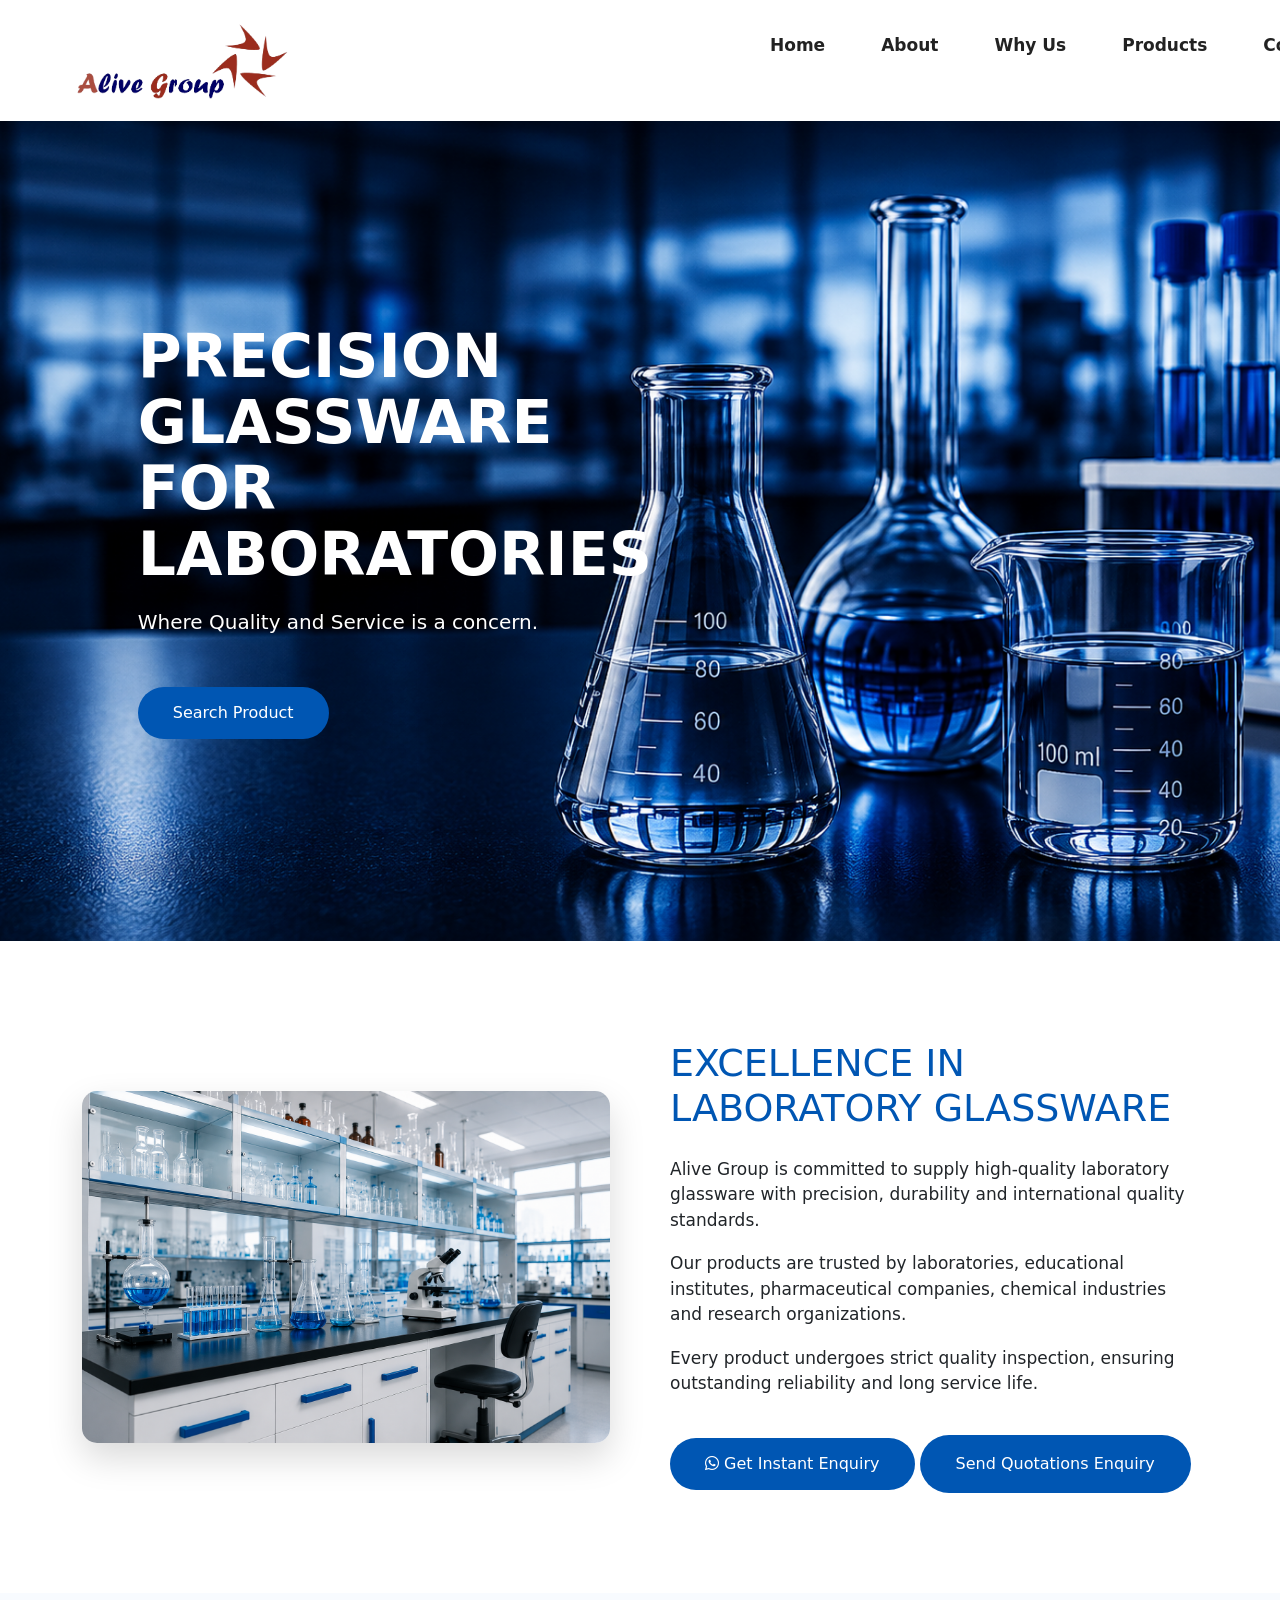
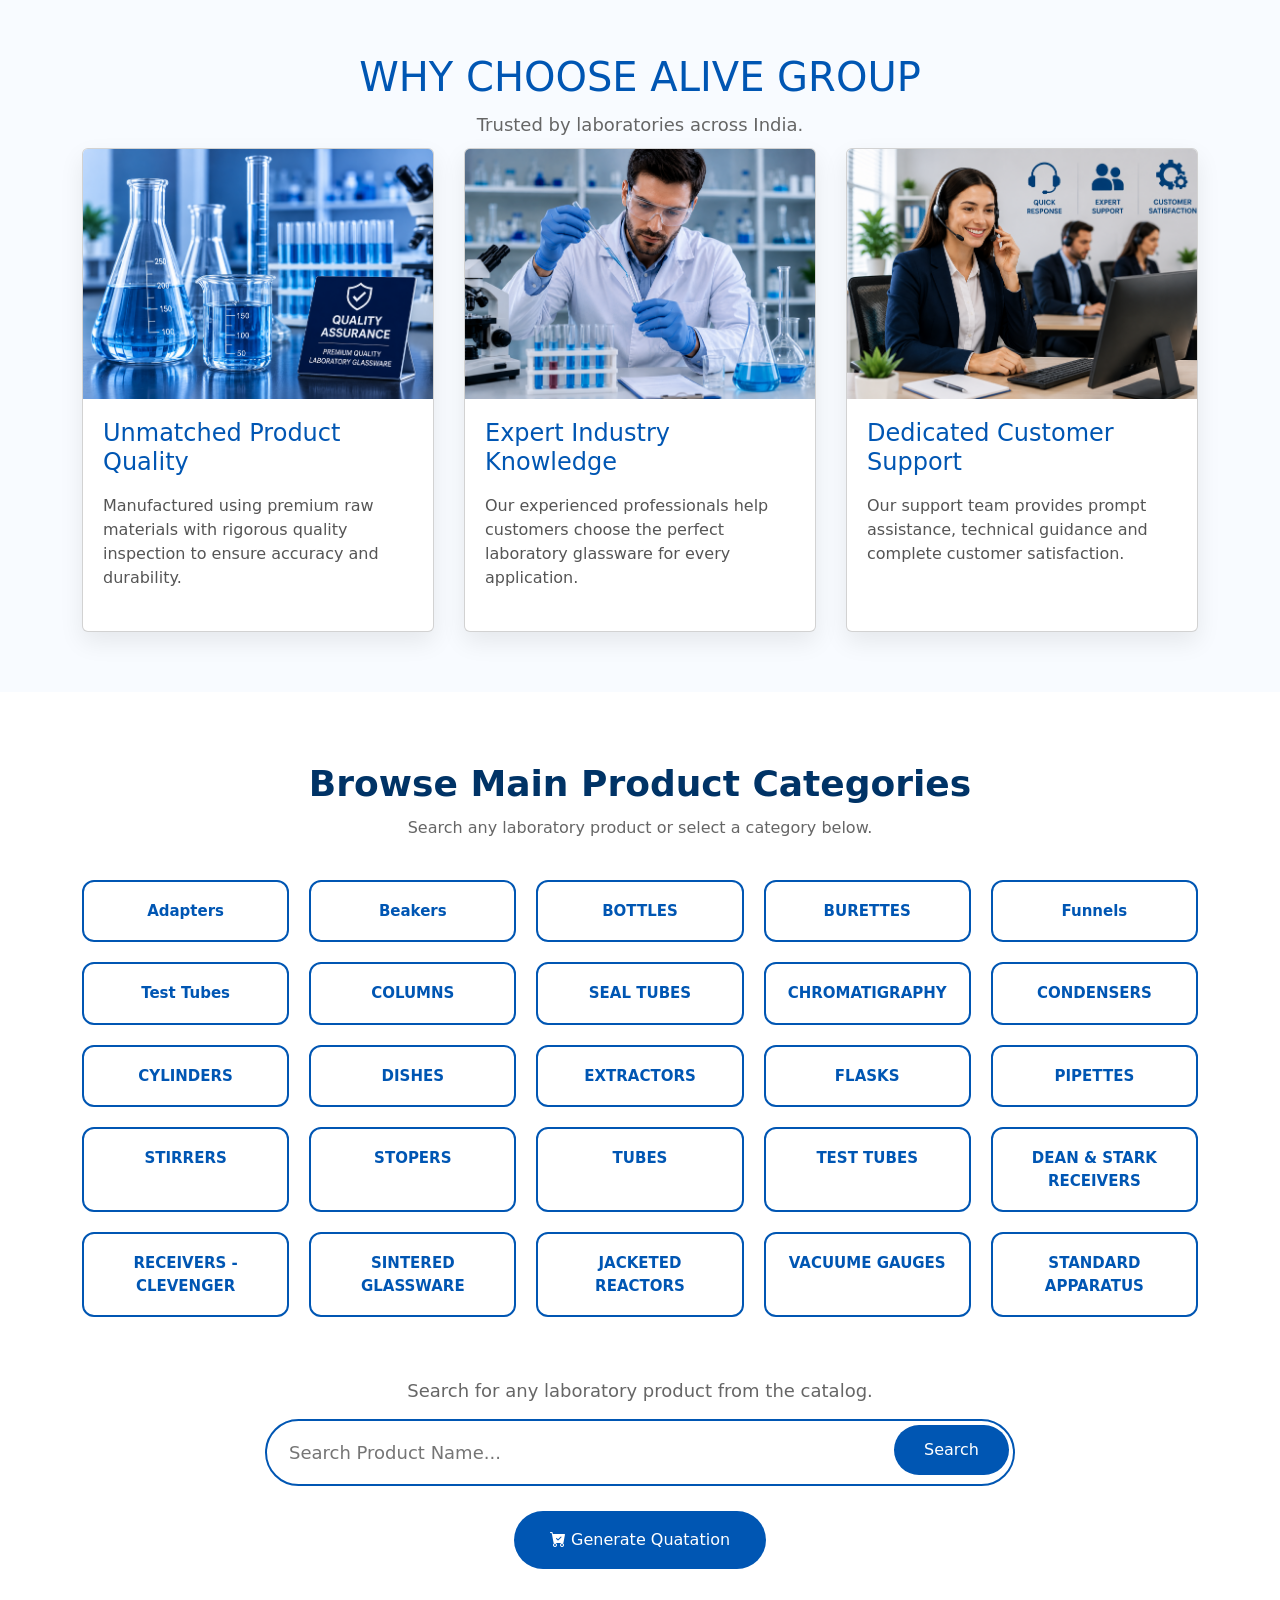
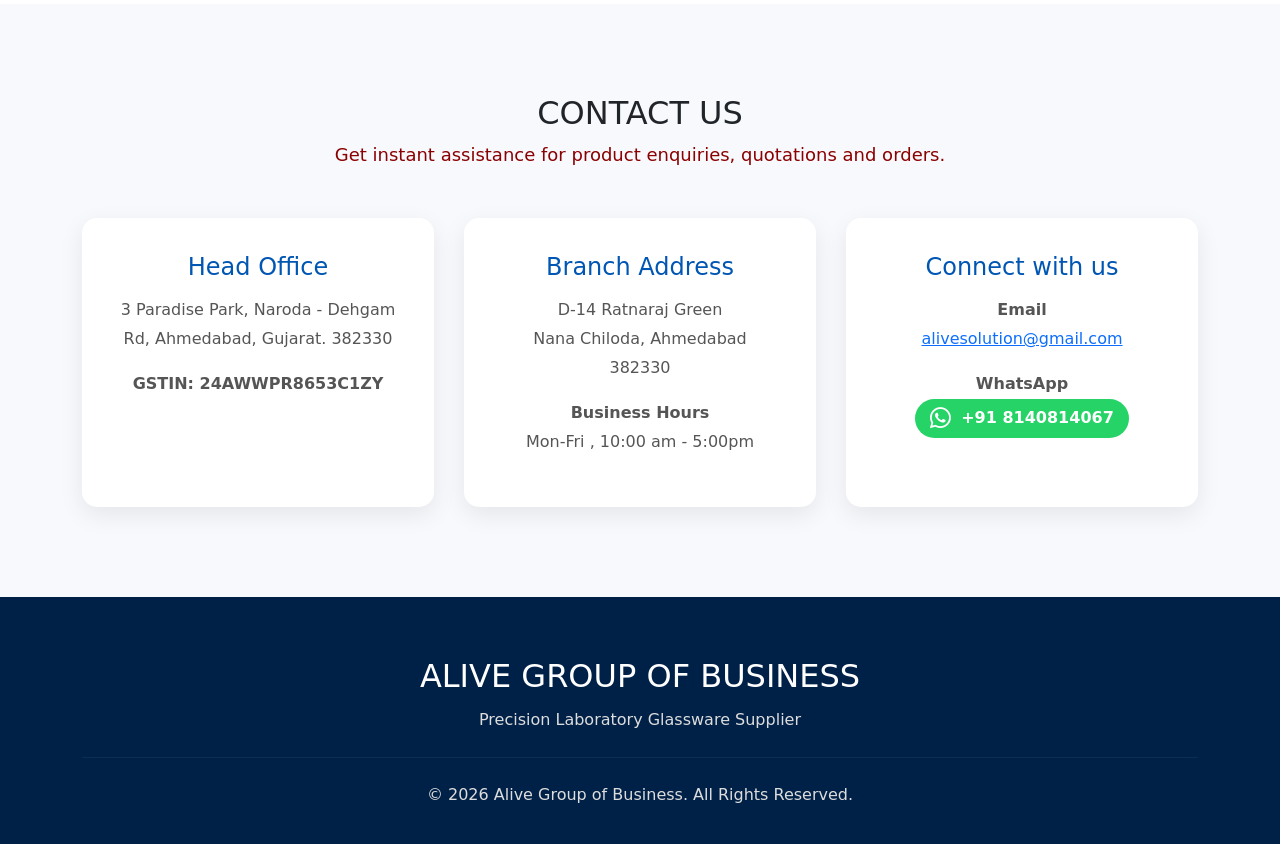
<file: index.html>
<!DOCTYPE html>
<html lang="en">

<head>

    <meta charset="UTF-8">
    <meta name="viewport" content="width=device-width, initial-scale=1.0">

    <title>Alive Group of Business</title>

    <link rel="stylesheet" href="style.css">

    <link href="https://fonts.googleapis.com/css2?family=Oswald:wght@400;500;600;700&family=Poppins:wght@300;400;500;600&display=swap" rel="stylesheet">
    <link rel="stylesheet" href="https://cdnjs.cloudflare.com/ajax/libs/font-awesome/6.7.2/css/all.min.css">
    <link rel="stylesheet" href="https://cdn.jsdelivr.net/npm/bootstrap-icons@1.11.3/font/bootstrap-icons.min.css">
    <link href="https://cdn.jsdelivr.net/npm/bootstrap@5.3.7/dist/css/bootstrap.min.css" rel="stylesheet">
</head>

<body>

    <!-- ================= HEADER ================= -->

    <header>

        <div class="container">

            <div class="bannerlogo">
                <img src="images/logo2.png" alt="Alive Group" />
            </div>
            <div class="menu-toggle" id="menuToggle">
                ☰
            </div>
            <nav id="navbar">

                <ul>

                    <li><a href="#home">Home</a></li>

                    <li><a href="#about">About</a></li>

                    <li><a href="#features">Why Us</a></li>

                    <li><a href="#search">Products</a></li>

                    <li><a href="#contact">Contact</a></li>
                    <li>
                        <button id="btnViewEstimation"
                                class="btn btn-success estimation-btn w-100"
                                onclick="window.location.href='indexcategory.html'"
                                style="white-space:nowrap;">

                            <i class="bi bi-cart-check-fill"></i>
                        </button>
                    </li>
                </ul>

            </nav>

        </div>

    </header>

    <!-- ================= HERO ================= -->

    <section id="home" class="hero">

        <div class="overlay"></div>

        <div class="container">
            <div class="hero-content">

                <h1>
                    PRECISION GLASSWARE<br>
                    FOR LABORATORIES
                </h1>
                <p>
                    Where Quality and Service is a concern.
                </p>
                <!--<p>
                    Supplying premium laboratory glassware for research,
                    education and industrial applications.
                </p>-->

                <a href="#search" class="btn2">

                    Search Product

                </a>

            </div>
        </div>

    </section>

    <!-- ================= ABOUT ================= -->

    <section id="about" class="about">

        <div class="container about-grid">

            <div class="about-image">

                <img src="images/lab1.png" alt="Alive Group">

            </div>

            <div class="about-text">

                <h2>

                    EXCELLENCE IN LABORATORY GLASSWARE

                </h2>

                <p>

                    Alive Group is committed to supply
                    high-quality laboratory glassware with precision,
                    durability and international quality standards.

                </p>

                <p>

                    Our products are trusted by laboratories,
                    educational institutes, pharmaceutical companies,
                    chemical industries and research organizations.

                </p>

                <p>

                    Every product undergoes strict quality inspection,
                    ensuring outstanding reliability and long service life.

                </p>

                <!--<a href="#features" class="btn2">

                    Learn More

                </a>-->
                <a href="https://wa.me/918140814067?text=Hello%20Alive%20Group,%20I%20would%20like%20to%20enquire%20about%20your%20laboratory%20glassware."
                   target="_blank"
                   class="btn2">

                    <i class="fab fa-whatsapp"></i>
                    Get Instant Enquiry
                </a>

                <button id="enquiryBtn" class="btn2">
                    Send Quotations Enquiry
                </button>
            </div>

        </div>

    </section>

    <!-- ================= FEATURES ================= -->

    <section id="features" class="features">

        <div class="container">

            <h2>

                WHY CHOOSE ALIVE GROUP

            </h2>

            <p class="subtitle">

                Trusted by laboratories across India.

            </p>

            <div class="cards">

                <div class="card">

                    <img src="images/quality.png">

                    <h3>

                        Unmatched Product Quality

                    </h3>

                    <p>

                        Manufactured using premium raw materials
                        with rigorous quality inspection to ensure
                        accuracy and durability.

                    </p>

                </div>

                <div class="card">

                    <img src="images/expert.png">

                    <h3>

                        Expert Industry Knowledge

                    </h3>

                    <p>

                        Our experienced professionals help customers
                        choose the perfect laboratory glassware
                        for every application.

                    </p>

                </div>

                <div class="card">

                    <img src="images/support.png">

                    <h3>

                        Dedicated Customer Support

                    </h3>

                    <p>

                        Our support team provides prompt assistance,
                        technical guidance and complete customer
                        satisfaction.

                    </p>

                </div>

            </div>

        </div>

    </section>

    <!-- ================= product-category ================= -->
    <section class="product-category-section">

        <div class="container">

            <h2 class="section-title">Browse Main Product Categories</h2>

            <p class="section-subtitle">
                Search any laboratory product or select a category below.
            </p>

            <div class="category-grid">

                <div class="category-card sub-categoryy" onclick="searchCategory('adapters')">Adapters</div>
                <div class="category-card sub-categoryy" onclick="searchCategory('Beakers')">Beakers</div>


                <div class="category-card sub-categoryy" onclick="searchCategory('bottles')">
                    BOTTLES
                </div>

                <div class="category-card" onclick="searchCategory('burettes')">
                    BURETTES
                </div>

                <div class="category-card" onclick="searchCategory('Funnels')">
                    Funnels
                </div>

                <div class="category-card" onclick="searchCategory('Test Tubes')">
                    Test Tubes
                </div>

                <div class="category-card" onclick="searchCategory('COLUMNS')">
                    COLUMNS
                </div>

                <div class="category-card" onclick="searchCategory('SEAL TUBES')">SEAL TUBES</div>
                <div class="category-card" onclick="searchCategory('CHROMATIGRAPHY')">CHROMATIGRAPHY</div>
                <div class="category-card" onclick="searchCategory('CONDENSERS')">CONDENSERS</div>
                <div class="category-card" onclick="searchCategory('CYLINDERS')">CYLINDERS</div>
                <div class="category-card" onclick="searchCategory('DISHES')">DISHES</div>
                <div class="category-card" onclick="searchCategory('EXTRACTORS')">EXTRACTORS</div>
                <div class="category-card" onclick="searchCategory('FLASKS')">FLASKS</div>
                <div class="category-card" onclick="searchCategory('PIPETTES')">PIPETTES</div>
                <div class="category-card" onclick="searchCategory('STIRRERS')">STIRRERS</div>
                <div class="category-card" onclick="searchCategory('STOPERS')">STOPERS</div>
                <div class="category-card" onclick="searchCategory('TUBES')">TUBES</div>
                <div class="category-card" onclick="searchCategory('TEST TUBES')">TEST TUBES</div>
                <div class="category-card" onclick="searchCategory('DEAN & STARK RECEIVERS')">DEAN & STARK RECEIVERS</div>
                <div class="category-card" onclick="searchCategory('RECEIVERS - CLEVENGER')">RECEIVERS - CLEVENGER</div>
                <div class="category-card" onclick="searchCategory('SINTERED GLASSWARE')">SINTERED GLASSWARE</div>
                <div class="category-card" onclick="searchCategory('JACKETED REACTORS')">JACKETED REACTORS</div>
                <div class="category-card" onclick="searchCategory('VACUUME GAUGES')">VACUUME GAUGES</div>
                <div class="category-card" onclick="searchCategory('STANDARD APPARATUS')">STANDARD APPARATUS</div>

            </div>

        </div>

    </section>

    <!-- Existing Search Section -->
    <!-- ================= product-category ================= -->
    <!-- ================= PRODUCT SEARCH STARTS IN PART 2 ================= -->
    <!-- ================= PRODUCT SEARCH ================= -->

    <section id="search" class="product-search">

        <div class="container">


            <p class="subtitle">
                Search for any laboratory product from the catalog.
            </p>

            <div class="search-box">

                <input type="text"
                       id="searchInput"
                       placeholder="Search Product Name..."
                       autocomplete="off">

                <button id="searchBtn">
                    Search
                </button>

                <div id="suggestions"></div>

            </div>

            <div class="quotation-btn-wrapper">
                <button id="btnViewEstimation"
                        class="btn2"
                        onclick="window.location.href='indexcategory.html'">
                    <i class="bi bi-cart-check-fill"></i>
                    Generate Quatation
                </button>
            </div>
        </div>
    </section>

    <!-- ================= PDF POPUP ================= -->

    <div id="pdfModal" class="modal">

        <div class="modal-content">

            <span class="close">&times;</span>

            <iframe id="pdfViewer"
                    src=""
                    frameborder="0">
            </iframe>

        </div>

    </div>

    <!-- ================= CONTACT ================= -->

    <section id="contact" class="contact">

        <div class="container">

            <h2 style="text-align:center">CONTACT US</h2>

            <p class="subtitle" style="color:darkred; font-weight:500;">
                Get instant assistance for product enquiries, quotations and orders.
            </p>

            <div class="contact-grid">

                <div class="contact-card">

                    <h3>Head Office </h3>

                    <p>
                        3 Paradise Park, Naroda - Dehgam Rd, Ahmedabad, Gujarat. 382330<br>

                    </p>
                    <p>
                        <strong>GSTIN: 24AWWPR8653C1ZY</strong>  <br>

                    </p>
                </div>
                <div class="contact-card">

                    <h3>Branch Address</h3>
                    <p>
                        D-14 Ratnaraj Green<br>
                        Nana Chiloda, Ahmedabad <br>
                        382330

                    </p>
                    <p>
                        <strong>Business Hours </strong> <br />Mon-Fri ,
                            10:00 am - 5:00pm <br>

</p>

                </div>
                <div class="contact-card">

                    <h3>Connect with us</h3>

                    <p>
                        <strong> Email</strong>
                        <br>
                        <a href="mailto:alivesolution@gmail.com">
                            alivesolution@gmail.com
                        </a>
                    </p>


                    <p>
                        <strong> WhatsApp</strong>   <br />
                        <a href="https://wa.me/918140814067?text=Hello%20Alive%20Group,%20I%20would%20like%20to%20enquire%20about%20your%20laboratory%20glassware."
                           target="_blank"
                           class="whatsapp-btn">

                            <i class="fab fa-whatsapp"></i>
                            +91 8140814067

                        </a>
                    </p>
                </div>

                <!--<div class="contact-card">

                    <h3>WhatsApp</h3>
                    <p class="whatsapp-note">
                        Connect with us on whatsapp.
                    </p>
                    <a href="https://wa.me/918140814067?text=Hello%20Alive%20Group,%20I%20would%20like%20to%20enquire%20about%20your%20laboratory%20glassware."
                       target="_blank"
                       class="whatsapp-btn">

                        <i class="fab fa-whatsapp"></i>
                        +91 8140814067

                    </a>


                </div>-->

            </div>

        </div>

    </section>

    <!-- ================= categoryPopup ================= -->
    <!-- Category Popup -->

    <div id="categoryPopup" class="category-popup">

        <div class="popup-box">

            <div class="popup-header">

                <h2 id="popupTitle"></h2>

                <span id="closePopup">&times;</span>

            </div>

            <div id="subProductList">

            </div>

        </div>

    </div>


    <!-- ================= enquiryPopup ================= -->
    <!-- enquiry Popup -->

    <div id="enquiryPopup" class="popup">

        <div class="popup-content">

            <span class="close-popup">&times;</span>

            <h2>Get Quotations</h2>

            <textarea id="enquiryMessage"
                      placeholder="Write your enquiry here..."
                      rows="6"></textarea>

            <button id="sendEmailBtn" class="btn2">
                Send Email
            </button>

        </div>

    </div>

    <!-- ================= FOOTER ================= -->

    <footer>

        <div class="container">

            <div class="footer-logo">

                <h2>ALIVE GROUP OF BUSINESS</h2>

            </div>

            <p>

                Precision Laboratory Glassware Supplier

            </p>

            <hr>

            <p>

                © 2026 Alive Group of Business. All Rights Reserved.

            </p>

        </div>

    </footer>

    <!-- Scroll To Top -->

    <button id="topBtn">

        ↑

    </button>

    <!-- JavaScript -->


    <!--<script src="js/script.js"></script>-->
    <script>
        // ===============================
        // Alive Group Product Search
        // ===============================
        const products = [


            { name: "ADAPTERS", page: 2 },
            { name: "ADAPTERS - EXPANSION", page: 2 },
            { name: "ADAPTERS - REDUCERS", page: 2 },
            { name: "ADAPTERS - TWO WAY PARALLEL", page: 3 },
            { name: "ADAPTER - CONE TO RUBBER TUBING", page: 3 },
            { name: "ADAPTER - CONE WITH GLASS STOPCOCK", page: 4 },
            { name: "ADAPTER - VACUUM RELEASE STOPCOCK (ONE WAY)", page: 4 },
            { name: "ADAPTER - VACUUM RELEASE & CONTROL STOPCOCK", page: 4 },
            { name: "ADAPTER - RECOVERY PLAIN BEND SLOPPING", page: 5 },
            { name: "ADAPTER - RECOVERY STILL HEAD", page: 5 },
            { name: "ADAPTER - RECOVERY CLAISENHEAD SLOPPING", page: 6 },
            { name: "THERMOMETER POCKET (SHORT) FOR STILL HEAD/CLAISENHEAD", page: 6 },
            { name: "ADAPTER - RECOVERY SPLASH HEAD SLOPPING", page: 7 },
            { name: "ADAPTER - RECOVERY SPLASH HEAD VERTICAL", page: 7 },
            { name: "ADAPTER - RECEIVER PLAIN BEND SHORT/LONG ", page: 8 },
            { name: "ADAPTER - RECEIVER BEND WITH VACUUM CONNECTION", page: 8 },
            { name: "ADAPTER - RECEIVER BEND WITH MULTIPLE CONNECTION (PIG) ", page: 8 },
            { name: "ADAPTER - RECEIVER MULTI-LIMB WITH VACUUM CONNECTION ", page: 9 },
            { name: "RECEIVER ADAPTER FOR MULTI-LIMB SLOPPING DELIVERY", page: 9 },
            { name: "ADAPTER - INTERMEDIATE RECIVER PERKIN", page: 9 },
            { name: "BEAKERS", page: 13 },
            { name: "BOTTLES", page: 14 },
            { name: "BURETTES", page: 20 },
            { name: "SEAL TUBES", page: 23 },
            { name: "COLUMNS", page: 24 },
            { name: "CHROMATIGRAPHY", page: 39 },
            { name: "CONDENSERS", page: 41 },
            { name: "CYLINDERS", page: 46 },
            { name: "DISHES", page: 50 },
            { name: "DEAN & STARK RECEIVERS", page: 51 },
            { name: "RECEIVERS - CLEVENGER", page: 52 },
            { name: "EXTRACTORS", page: 53 },
            { name: "FLASKS", page: 56 },
            { name: "FUNNELS", page: 72 },
            { name: "JACKETED REACTORS", page: 79 },
            { name: "PIPETTES", page: 82 },
            { name: "STIRRERS", page: 85 },
            { name: "STOPERS", page: 87 },
            { name: "SINTERED GLASSWARE", page: 89 },
            { name: "TEST TUBES", page: 92 },
            { name: "TUBES", page: 94 },
            { name: "VACUUME GAUGES", page: 97 },
            { name: "STANDARD APPARATUS", page: 98 },
            //{ name: "xyz", page: 52 }
            //{ name: "Socket, 16A", page: 32 },
            //{ name: 'PVC Pipe (3")', page: 5 },

        ];

        const input = document.getElementById("searchInput");
        const button = document.getElementById("searchBtn");
        const suggestions = document.getElementById("suggestions");

        const modal = document.getElementById("pdfModal");
        const pdfViewer = document.getElementById("pdfViewer");
        const closeBtn = document.querySelector(".close");

        // ===============================
        // Live Search
        // ===============================

        function showSuggestions(keyword) {

            suggestions.innerHTML = "";

            if (keyword.length === 0) {
                suggestions.style.display = "none";
                return;
            }

            const result = products.filter(product =>
                product.name.toLowerCase().includes(keyword.toLowerCase())
            );

            if (result.length === 0) {

                suggestions.style.display = "none";
                return;

            }

            suggestions.style.display = "block";

            result.forEach(product => {

                const div = document.createElement("div");

                div.innerHTML = product.name;

                div.onclick = function () {

                    input.value = product.name;
                    if (input.value)
                        input.value = input.value.trim().toLowerCase()

                    suggestions.style.display = "none";

                    openPDF(product.page, input.value);

                };

                suggestions.appendChild(div);

            });

        }

        // ===============================
        // Search Input
        // ===============================

        input.addEventListener("keyup", function () {

            showSuggestions(this.value);

        });

        // ===============================
        // Search Button
        // ===============================

        button.addEventListener("click", function () {

            searchProduct();

        });

        // ===============================
        // Enter Key
        // ===============================

        input.addEventListener("keypress", function (e) {

            if (e.key === "Enter") {

                searchProduct();

            }

        });

        // ===============================
        // Search Product
        // ===============================

        function searchProduct() {

            let keyword = input.value.trim().toLowerCase();

            if (keyword === "") {

                alert("Please enter product name.");

                return;

            }

            const product = products.find(p =>
                p.name.toLowerCase() === keyword
            );

            if (!product) {

                alert("Product not found.");
                return;

            }
            openPDF(product.page, product.name);

        }

        // ===============================
        // Open PDF Popup
        // ===============================

        function openPDF(page, catalog) {

            if (catalog && catalog.includes("adapter")) {
                pdfViewer.src = "adaptercatalog.pdf#page=" + page;
            }
            else {
                pdfViewer.src = "catalog.pdf#page=" + page;
            }

            //pdfViewer.src = "catalog.pdf#page=" + page;

            modal.style.display = "block";

        }

        // ===============================
        // Close Popup
        // ===============================

        closeBtn.onclick = function () {

            modal.style.display = "none";

            pdfViewer.src = "";

        };

        window.onclick = function (e) {

            if (e.target === modal) {

                modal.style.display = "none";

                pdfViewer.src = "";

            }

        };

        // ===============================
        // Hide Suggestions
        // ===============================

        document.addEventListener("click", function (e) {

            if (!e.target.closest(".search-box")) {

                suggestions.style.display = "none";

            }

        });

        // ===============================
        // Scroll To Top
        // ===============================

        const topBtn = document.getElementById("topBtn");

        window.addEventListener("scroll", function () {

            if (window.pageYOffset > 300) {

                topBtn.style.display = "block";

            } else {

                topBtn.style.display = "none";

            }

        });

        topBtn.addEventListener("click", function () {

            window.scrollTo({

                top: 0,

                behavior: "smooth"

            });

        });

        // ===============================
        // Navbar Active Link
        // ===============================

        const links = document.querySelectorAll("nav a");

        links.forEach(link => {

            link.addEventListener("click", function () {

                links.forEach(l => l.classList.remove("active"));

                this.classList.add("active");

            });

        });

        // ===============================
        // Header Shadow
        // ===============================

        window.addEventListener("scroll", function () {

            const header = document.querySelector("header");

            if (window.scrollY > 20) {

                header.style.boxShadow = "0 5px 20px rgba(0,0,0,.15)";

            } else {

                header.style.boxShadow = "0 3px 10px rgba(0,0,0,.08)";

            }

        });

        // ===============================
        // Image Fade Animation
        // ===============================

        const observer = new IntersectionObserver(entries => {

            entries.forEach(entry => {

                if (entry.isIntersecting) {

                    entry.target.classList.add("show");

                }

            });

        });

        document.querySelectorAll(".card,.about-image,.contact-card").forEach(el => {

            observer.observe(el);

        });

        // ===============================
        // Loading Complete
        // ===============================

        window.onload = function () {

            console.log("Alive Group Website Loaded Successfully.");

        };
    </script>

    <!--// Mobile Menu-->
    <script>

        const menuToggle = document.getElementById("menuToggle");
        const navbar = document.getElementById("navbar");

        menuToggle.onclick = function () {

            navbar.classList.toggle("active");

            if (navbar.classList.contains("active")) {

                menuToggle.innerHTML = "✕";

            } else {

                menuToggle.innerHTML = "☰";

            }

        };


        // Close menu after click

        document.querySelectorAll("#navbar a").forEach(link => {

            link.onclick = function () {

                navbar.classList.remove("active");

                menuToggle.innerHTML = "☰";

            };

        });
    </script>

    <!--searchCategory-->
    <script>
        function searchCategory(productName) {

            // Put the category into the search box
            document.getElementById("searchInput").value = productName;

            // Call the existing search function
            searchProduct();

        }
    </script>
    <script>
        const data = {

            "Adapters": [
                "ADAPTERS - EXPANSION",
                "ADAPTERS - REDUCERS",
                "ADAPTERS - TWO WAY PARALLEL",
                "ADAPTER - CONE TO RUBBER TUBING",
                "ADAPTER - CONE WITH GLASS STOPCOCK",
                "ADAPTER - VACUUM RELEASE STOPCOCK(ONE WAY)",
                "ADAPTER - VACUUM RELEASE & CONTROL STOPCOCK",
                "ADAPTER - RECOVERY PLAIN BEND SLOPPING",
                "ADAPTER - RECOVERY STILL HEAD",
                "ADAPTER - RECOVERY CLAISENHEAD SLOPPING",
                "THERMOMETER POCKET(SHORT) FOR STILL HEAD / CLAISENHEAD",
                "ADAPTER - RECOVERY SPLASH HEAD SLOPPING",
                "ADAPTER - RECOVERY SPLASH HEAD VERTICAL",
                "ADAPTER - RECEIVER PLAIN BEND SHORT / LONG",
                "ADAPTER - RECEIVER BEND WITH VACUUM CONNECTION",
                "ADAPTER - RECEIVER BEND WITH MULTIPLE CONNECTION(PIG)",
                "ADAPTER - RECEIVER MULTI - LIMB WITH VACUUM CONNECTION",
                "RECEIVER ADAPTER FOR MULTI - LIMB SLOPPING DELIVERY",
                "ADAPTER - INTERMEDIATE RECIVER PERKIN"
            ],
            "Beakers": [
                "BEAKERS - LOW FORM WITH SPOUT GRADUATED",
            ],
            "BOTTLES": [
                "BOTTLES - REAGENT, NARROW MOUTH WITH FLAT HEAD STOPPER, AMBERGLASS",
                "BOTTLE - REAGENT, WIDE MOUTH WITH SCREW CAP,CLEAR GLASS",
                "BOTTLE - REAGENT, WIDE MOUTH WITH SCREW CAP,AMBER GLASS",
                "BOTTLE - ASPIRATOR, WITH OUTLET FOR RUBBER TUBING, WITHOUT STOPPER",
                "BOTTLE - ASPIRATOR, WITH STOPCOCK AND GLASS STOPPER, CLEAR GLASS",
                "BOTTLE : B.O.D BOTTLE WITH STOPPER (HEAVY WALL)",
                "BOTTLE - RELATIVE DENSITY ( SPECIFIC GRAVITY ) WITH PTFE STOPPER, CLASS - B",
                "BOTTLE - WEIGHING - WITH INTERCHANGEABLE STOPPER",
                "BOTTLE - SPECIFIC GRAVITY, WITH THERMOMETER (PYKNOMETER), CLASS - B",
                "DROPPING BOTTLE WITH INTERCHANGEABLE DROPPER & RUBBER TEAT, CLEAR GLASS",
                "DROPPING BOTTLE WITH INTERCHANGEABLE DROPPER & RUBBER TEAT, AMBER GLASS",
                "GAS WASHING BOTTLE WITH INTERCHANGEABLE STOPPER USING F.B.FLASK",
                "GAS WASHING BOTTLE WITH INTERCHANGEABLE STOPPER USING F.B.FLASK",
                "STOPPER (TRAP HEADS) ONLY FOR GAS WASHING BOTTLE",
                "BOTTLE - GAS WASHING WITH INTERCHANGEABLE STOPPER USING BOTTLES",
                "STOPPERS ONLY FOR GAS WASHING BOTTLES (TRAP HEAD)",
                "BOTTLES - GAS BUBBLING ( SEALED TRAP - ONE PIECE )",
                "BOTTLES - IMPINGERS - GRADUATED,FOR AIR SAMPLING",
                "BOTTLES - GAS BUBBLING ( SEALED TRAP - ONE PIECE )",
                "BOTTLES - GAS BUBBLING ( SEALED TRAP - ONE PIECE )",
            ],
            "SEAL TUBES": [
                "SEAL TUBE WITH PTFE STOPPER",
            ],
            "COLUMNS": [
                "SEAL TUBE WITH PTFE STOPPER",
            ],

            "Funnels": [
                "Filter Funnel",
                "Powder Funnel",
                "Long Stem Funnel"
            ],
        };

        const popup = document.getElementById("categoryPopup");

        const title = document.getElementById("popupTitle");

        const list = document.getElementById("subProductList");

        document.querySelectorAll(".sub-category").forEach(card => {

            card.onclick = function () {

                let category = this.textContent.trim();
                title.innerHTML = category;

                list.innerHTML = "";

                if (data[category]) {

                    data[category].forEach(item => {

                        list.innerHTML += `
        <div class="sub-item">
            ${item}
        </div>`;

                    });

                }

                popup.style.display = "block";

            }

        });

        document.getElementById("closePopup").onclick = function () {

            popup.style.display = "none";

        };

        window.onclick = function (e) {

            if (e.target == popup) {

                popup.style.display = "none";

            }

        };
    </script>


    <!--enquiry popup-->
    <script>
        const enquiryPopup = document.getElementById("enquiryPopup");

        document.getElementById("enquiryBtn").onclick = function () {
            enquiryPopup.style.display = "block";
        };

        document.querySelector(".close-popup").onclick = function () {
            enquiryPopup.style.display = "none";
        };

        window.onclick = function (e) {
            if (e.target == enquiryPopup) {
                enquiryPopup.style.display = "none";
            }
        };

        document.getElementById("sendEmailBtn").onclick = function () {

            const message = document.getElementById("enquiryMessage").value.trim();

            if (message === "") {
                alert("Please enter your enquiry.");
                return;
            }

            const subject = "Product Enquiry";

            const body =
                `Hello Alive Group,

        ${message}

        enquiry sent via www.alivegroup.co.in
        `;

            window.location.href =
                "mailto:alivesolution@gmail.com"
                + "?subject=" + encodeURIComponent(subject)
                + "&body=" + encodeURIComponent(body);
        };

    </script>
</body>



</html>
</file>
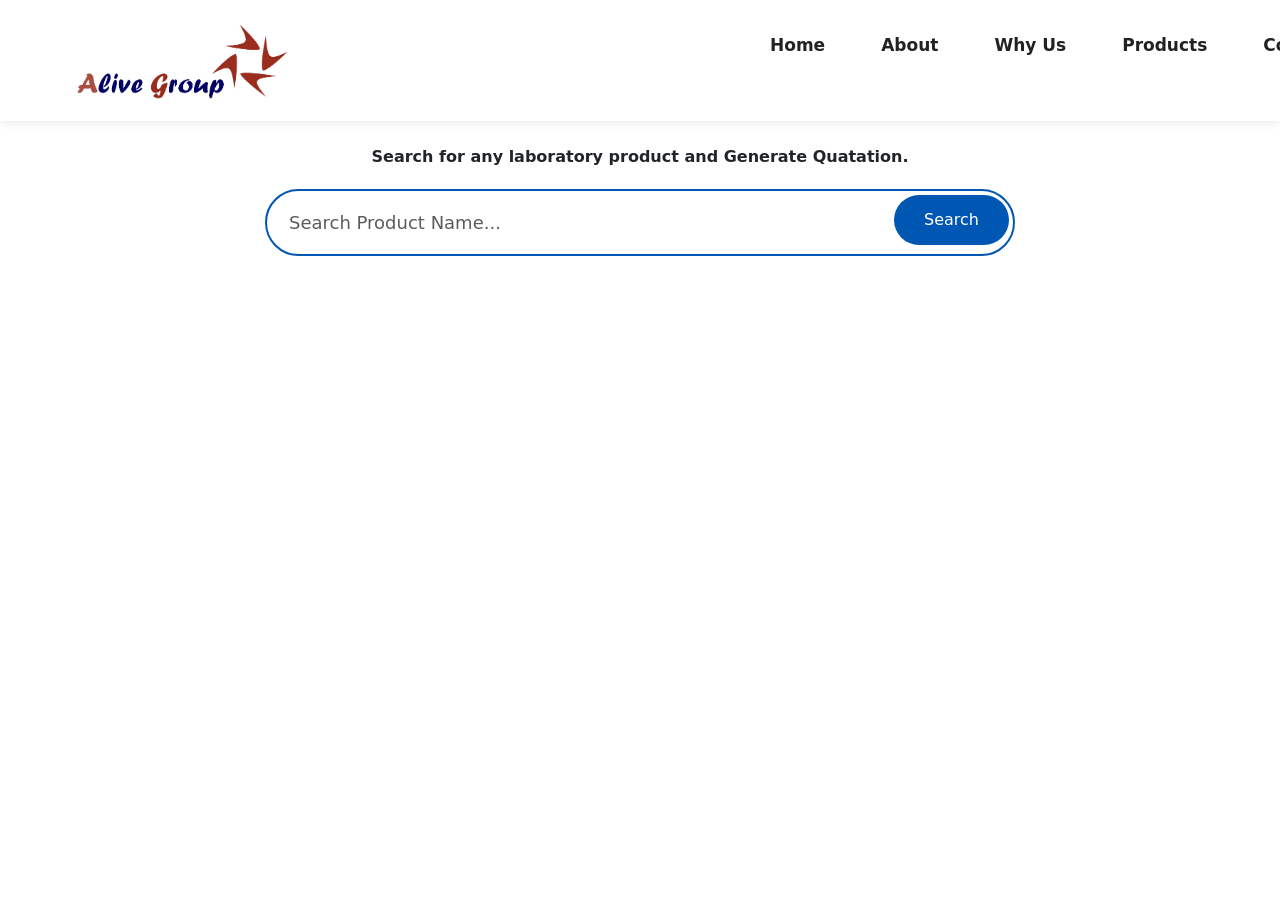
<file: indexcategory.html>
<!DOCTYPE html>
<html lang="en">

<head>

    <meta charset="UTF-8">
    <meta name="viewport" content="width=device-width, initial-scale=1.0">

    <title>Alive Group of Business</title>

    <link rel="stylesheet" href="style.css">

    <link href="https://fonts.googleapis.com/css2?family=Oswald:wght@400;500;600;700&family=Poppins:wght@300;400;500;600&display=swap" rel="stylesheet">
    <link rel="stylesheet" href="https://cdnjs.cloudflare.com/ajax/libs/font-awesome/6.7.2/css/all.min.css">
    <script src="https://cdn.jsdelivr.net/npm/bootstrap@5.3.7/dist/js/bootstrap.bundle.min.js"></script>
    <link href="https://cdn.jsdelivr.net/npm/bootstrap@5.3.7/dist/css/bootstrap.min.css" rel="stylesheet">
    <link rel="stylesheet" href="https://cdn.jsdelivr.net/npm/bootstrap-icons@1.11.3/font/bootstrap-icons.min.css">

</head>

<body>

    <!-- ================= HEADER ================= -->

    <header>

        <div class="container">

            <div class="bannerlogo">
                <img src="images/logo2.png" alt="Alive Group" />
            </div>
            <div class="menu-toggle" id="menuToggle">
                ☰
            </div>
            <nav id="navbar">

                <ul>

                    <li><a href="/">Home</a></li>

                    <li><a href="/#about">About</a></li>

                    <li><a href="/#features">Why Us</a></li>

                    <li><a href="/#search">Products</a></li>

                    <li><a href="/#contact">Contact</a></li>
                    <li>
                        <button id="btnViewEstimation"
                                class="btn btn-success estimation-btn w-100"
                                onclick="showEstimation()" style="white-space:nowrap;">

                            <i class="bi bi-cart-check-fill"></i>
                            (<span id="cartCount">0</span>)

                        </button>
                    </li>

                </ul>

            </nav>

        </div>

    </header>


    <div class="container mt-4">

        <div class="row align-items-center g-3">

            <!-- Search -->
            <div class="col-lg-12 col-md-12 col-12">
                <p class="subtitle1" style="text-align:center;font-weight:bold;">
                    Search for any laboratory product and Generate Quatation.
                </p>
                <div class="search-box" style="margin: 20px auto 0;">
                    <input type="text"
                           class="form-control"
                           id="searchInput"
                           placeholder="Search Product Name...">
                    <div id="suggestions" class="suggestion-box"></div>

                    <button id="searchBtn" class="btn btn-primary">
                        Search
                    </button>
                </div>
            </div>

             <!--View Estimation--> 
            <!--<div class="col-lg-3 col-md-4 col-12">

                <button id="btnViewEstimation"
                        class="btn btn-success estimation-btn w-100"
                        onclick="showEstimation()">

                    <i class="bi bi-cart-check-fill"></i>
                    View Quatation
                    (<span id="cartCount">0</span>)

                </button>

            </div>-->

        </div>

    </div>
    <!-- ================= PRODUCT-SEARCH ================= -->
    <!--<section id="search" class="product-search">

        <div class="container">
            <p class="subtitle">
                Search for any laboratory product from the catalog.
            </p>

            <div class="search-box">

                <input type="text"
                       id="searchInput"
                       placeholder="Search Product Name..."
                       autocomplete="off">
                <div id="suggestions" class="suggestion-box"></div>

                <button id="searchBtn"> Search </button>
            </div>
            <button class="btn btn-success" onclick="showEstimation()">
                View Estimation (<span id="cartCount">0</span>)
            </button>
        </div>
    </section>-->
    <section>
        <div id="productDetails"></div>
    </section>

    <!-- Scroll To Top -->

    <button id="topBtn">

        ↑

    </button>



    <!--estimation popup-->
    <div id="estimationPopup" class="modal estimationPopup">

        <div class="modal-content">

            <span class="close"
                  onclick="closeEstimation()">&times;</span>

            <h3>Estimation</h3>

            <div id="estimationTable"></div>

        </div>

    </div>
    <!-- JavaScript -->


    <script>


        // ===============================
        // Alive Group Product Search view estimation page
        // ===============================
        let products = [];
        let excelData = [];
        async function loadProducts() {
            const res = await fetch("data/products.json");
            const data = await res.json();
            excelData = data;

            products = data.map(item => ({ name: item.category }));
        }
        loadProducts();

        const input = document.getElementById("searchInput");
        const button = document.getElementById("searchBtn");
        const suggestions = document.getElementById("suggestions");

        // ===============================
        // Live Search
        // ===============================

        function showSuggestions(keyword) {
            document.getElementById("productDetails").style.display = "none"
            suggestions.innerHTML = "";

            if (keyword.length === 0) {
                suggestions.style.display = "none";
                return;
            }

            const result = products.filter(product =>
                product.name.toLowerCase().includes(keyword.toLowerCase())
            );

            if (result.length === 0) {

                suggestions.style.display = "none";
                return;

            }

            suggestions.style.display = "block";

            result.forEach(product => {

                const div = document.createElement("div");
                div.setAttribute("class", "suggestion-item")
                div.innerHTML = product.name;
                //on click of suggestion show its sub category
                div.onclick = function () {

                    input.value = product.name;
                    if (input.value)
                        input.value = input.value.trim().toLowerCase()

                    suggestions.style.display = "none";

                };

                suggestions.appendChild(div);

            });

        }

        // ===============================
        // show product on suggestion dropbox click
        // ===============================
        const items = document.querySelectorAll("div.suggestion-item");

        items.forEach(link => {
            items.addEventListener("click", function () {

                console.log(this);
            });

        });


        // ===============================
        // Search Input
        // ===============================

        input.addEventListener("keyup", function () {

            showSuggestions(this.value);

        });

        // ===============================
        // Search Button
        // ===============================

        button.addEventListener("click", function () {
            // searchProduct();
            showProduct(input.value)
        });

        // ===============================
        // Enter Key
        // ===============================

        input.addEventListener("keypress", function (e) {

            if (e.key === "Enter") {

                searchProduct();

            }

        });

        // ===============================
        // Search Product
        // ===============================

        function searchProduct() {

            let keyword = input.value.trim().toLowerCase();

            if (keyword === "") {

                alert("Please enter product name.");

                return;

            }

            const product = products.find(p =>
                p.name.toLowerCase() === keyword
            );

            if (!product) {

                alert("Product not found.");
                return;

            }

            showProduct(product.name);

        }


        function showProduct(name) {
            const mainProduct = excelData.find(p =>
                p.category.toLowerCase() === name.toLowerCase()
            );


            if (!mainProduct) {
                //document.getElementById("productDetails").innerHTML =
                //    "<h3>Product not found.</h3>";
                //return;
                alert('Enter the Product Name.')
            }

            let rows = "";

            mainProduct.subProducts.forEach(item => {

                rows += `
                                                <tr>
                                                    <td>${item.catNo}</td>
                                                    <td>${item.description}</td>
                                                    <td>${item.rate}/-</td>
                                                    <td>
                                                    <button class="btn btn-primary" style="background-color:#0056b3; border-color:#f1f1f1;"
                                    onclick='addToEstimation(${JSON.stringify(item)})'>
                                    Add
                                </button>
                                                </tr>
                                            `;

            });

            //if image exist then add
            const layoutClass = mainProduct.image ? "product-layout" : "product-layout no-image";
            const imageHtml = mainProduct.image
                ? `
                                              <div class="product-image" style="background-color:#f1f1f1;">
                                                <img src="images/products/${mainProduct.image}" alt="#"
                                                    class="img-fluid rounded shadow" style="max-height:400px; object-fit:contain;">
                                              </div>
                              `
                : "";

            document.getElementById("productDetails").innerHTML = `
                                                <div  class="${layoutClass}">
                                                    <div class="product-table">
                                                        <h2 class="mb-4">${mainProduct.category}</h2>
                                                        <!-- Table -->
                                                            <div class="table-responsive">
                                                                     <table class="table table-bordered table-striped">
                                                                        <thead class="table-dark">
                                                                            <tr>
                                                                                <th>Cat. No.</th>
                                                                                <th>Description</th>
                                                                                <th>Rate</th>
                                                                                <th width="20">Add to <br /> Estimation</th>
                                                                            </tr>
                                                                        </thead>
                                                                        <tbody>
                                                                                 ${rows}
                                                                        </tbody>
                                                                    </table>
                                                            </div>
                                                   </div>

                                                         <!-- Image -->
                                               ${imageHtml}
                                        </div>
                                        `;
            document.getElementById("productDetails").style.display = "block"
        }

        // ===============================
        // Hide Suggestions
        // ===============================

        document.addEventListener("click", function (e) {
            if (!e.target.closest(".search-box")) {
                suggestions.style.display = "none";
            }
        });

        // ===============================
        // Scroll To Top
        // ===============================

        const topBtn = document.getElementById("topBtn");

        window.addEventListener("scroll", function () {

            if (window.pageYOffset > 300) {

                topBtn.style.display = "block";

            } else {

                topBtn.style.display = "none";

            }

        });

        topBtn.addEventListener("click", function () {

            window.scrollTo({

                top: 0,

                behavior: "smooth"

            });

        });

        // ===============================
        // Navbar Active Link
        // ===============================

        const links = document.querySelectorAll("nav a");

        links.forEach(link => {

            link.addEventListener("click", function () {

                links.forEach(l => l.classList.remove("active"));

                this.classList.add("active");

            });

        });

        // ===============================
        // Header Shadow
        // ===============================

        window.addEventListener("scroll", function () {

            const header = document.querySelector("header");

            if (window.scrollY > 20) {

                header.style.boxShadow = "0 5px 20px rgba(0,0,0,.15)";

            } else {

                header.style.boxShadow = "0 3px 10px rgba(0,0,0,.08)";

            }

        });

        // ===============================
        // Image Fade Animation
        // ===============================

        const observer = new IntersectionObserver(entries => {

            entries.forEach(entry => {

                if (entry.isIntersecting) {

                    entry.target.classList.add("show");

                }

            });

        });

        document.querySelectorAll(".card,.about-image,.contact-card").forEach(el => {

            observer.observe(el);

        });

        // ===============================
        // Loading Complete
        // ===============================

        window.onload = function () {

            console.log("Alive Group Website Loaded Successfully.");

        };
    </script>

    <!--// Mobile Menu-->
    <script>

        const menuToggle = document.getElementById("menuToggle");
        const navbar = document.getElementById("navbar");

        menuToggle.onclick = function () {

            navbar.classList.toggle("active");

            if (navbar.classList.contains("active")) {

                menuToggle.innerHTML = "✕";

            } else {

                menuToggle.innerHTML = "☰";

            }

        };


        // Close menu after click

        document.querySelectorAll("#navbar a").forEach(link => {

            link.onclick = function () {

                navbar.classList.remove("active");

                menuToggle.innerHTML = "☰";

            };

        });
    </script>

    <!--searchCategory-->
    <script>
        function searchCategory(productName) {

            // Put the category into the search box
            document.getElementById("searchInput").value = productName;

            // Call the existing search function
            searchProduct();

        }
    </script>

    <!--//add to estimation-->
    <script>
        let estimationCart = JSON.parse(localStorage.getItem("estimationCart")) || [];

        updateCartCount();

        function addToEstimation(item) {

            // Find if product already exists
            const existing = estimationCart.find(x => x.catNo === item.catNo);

            if (existing) {

                // Increase quantity
                existing.qty += 1;

            } else {

                // Add new product
                estimationCart.push({

                    catNo: item.catNo,
                    description: item.description,
                    unit: item.unit || "NOS",
                    qty: 1,
                    rate: Number(item.rate),
                    gst: Number(item.gst || 18)

                });

            }

            // Save to Local Storage
            localStorage.setItem(
                "estimationCart",
                JSON.stringify(estimationCart)
            );

            // Update Estimation Count
            updateCartCount();

            // Optional Success Message
            alert("Product added to estimation.");

            // Refresh popup if already open
            //if (document.getElementById("estimationPopup").style.display === "block") {
            //    showEstimation();
            //}
        }



        function updateCartCount() {

            const count = estimationCart.reduce((total, item) => {
                return total + Number(item.qty);
            }, 0);

            document.getElementById("cartCount").innerText = count;

            // Optional: Disable View Estimation button if empty
            const btn = document.getElementById("btnViewEstimation");
            if (btn) {
                btn.disabled = (count === 0);
            }

        }
        function showEstimation() {

            if (estimationCart.length === 0) {
                document.getElementById("estimationTable").innerHTML =
                    "<h4 class='text-center'>No products added.</h4>";

                document.getElementById("estimationPopup").style.display = "block";
                return;
            }

            let totalQty = 0;
            let subTotal = 0;
            let totalGST = 0;
            let grandTotal = 0;

            let html = `
                        <div class="table-responsive">

                        <table class="table table-bordered invoice-table">

                            <thead class="table-dark">

                                <tr>
                                    <th>Sr.</th>
                                    <th>Description</th>
                                    <th>Cat. No.</th>
                                    <th>Qty</th>
                                    <!--<th>Unit</th>-->
                                    <th>Rate</th>
                                    <th>Amount</th>
                                    <th>GST %</th>
                                    <th>GST Amt</th>
                                    <th>Total</th>
                                    <th>Action</th>
                                </tr>

                            </thead>

                            <tbody>
                        `;

            estimationCart.forEach((item, index) => {

                const qty = Number(item.qty);
                const rate = Number(item.rate);
                const gst = Number(item.gst || 18);

                const amount = qty * rate;
                const gstAmount = amount * gst / 100;
                const finalAmount = amount + gstAmount;

                totalQty += qty;
                subTotal += amount;
                totalGST += gstAmount;
                grandTotal += finalAmount;

                html += `
                            <tr>

                                <td>${index + 1}</td>

                                <td>${item.description}</td>

                                <td>${item.catNo}</td>

                                <td style="width:90px">

                                    <input
                                        type="number"
                                        min="1"
                                        value="${qty}"
                                        class="form-control text-center"
                                        onchange="updateQty(${index},this.value)">

                                </td>

                                <!--<td>NOS</td>-->

                                <td class="text-end">
                                    ₹${rate.toFixed(2)}
                                </td>

                                <td class="text-end">
                                    ₹${amount.toFixed(2)}
                                </td>

                                <td class="text-center">
                                    ${gst}
                                </td>

                                <td class="text-end">
                                    ₹${gstAmount.toFixed(2)}
                                </td>

                                <td class="text-end fw-bold">
                                    ₹${finalAmount.toFixed(2)}
                                </td>

                                <td class="text-center">

                                    <button
                                        class="btn btn-danger btn-sm"
                                        onclick="removeItem(${index})">

                                        <i class="bi bi-trash"></i>

                                    </button>

                                </td>

                            </tr>
                            `;
            });

            const roundedTotal = Math.round(grandTotal);
            const roundOff = (roundedTotal - grandTotal).toFixed(2);

            html += `

                            </tbody>

                            <tfoot>

                                <tr class="table-secondary">

                                    <th colspan="3" class="text-center">
                                        TOTAL
                                    </th>

                                    <th>${totalQty}</th>
                                    <!--<th></th>-->


                                    <th></th>

                                    <th class="text-end">
                                        ₹${subTotal.toFixed(2)}
                                    </th>

                                    <th></th>

                                    <th class="text-end">
                                        ₹${totalGST.toFixed(2)}
                                    </th>

                                    <th class="text-end">
                                        ₹${grandTotal.toFixed(2)}
                                    </th>

                                    <th></th>

                                </tr>

                                <tr>

                                    <td colspan="9"
                                        class="text-end fw-bold">

                                        Round Off

                                    </td>

                                    <td class="text-end">
                                        ₹${roundOff}
                                    </td>


                                </tr>

                                <tr>

                                    <td colspan="9"
                                        class="fw-bold">

                                        Total Invoice Value (In Figure)

                                    </td>

                                    <td class="text-end fw-bold">
                                        ₹${roundedTotal.toFixed(2)}
                                    </td>


                                </tr>
                                 <tr>

                         <td colspan="5" class="fw-bold">
                             <b>Total Invoice Value (In Words)</b>
                         </td>

                         <td colspan="5" class="text-end fw-bold">
                            ${numberToWords(roundedTotal).toUpperCase()} ONLY
                         </td>
                     </tr>


                            </tfoot>
                        </table>
                        </div>

                        <div class="text-end mt-3">
                            <button
                                class="btn btn-success"
                                onclick="sendEstimationEmail()">

                                Send Estimation

                            </button>

                          <!--  <button class="btn btn-primary" onclick="printEstimation()">Print</button>-->

                            <button
                                class="btn btn-danger ms-2"
                                onclick="clearEstimation()">

                                Clear All

                            </button>

                        </div>
                        `;

            document.getElementById("estimationTable").innerHTML = html;
            document.getElementById("estimationPopup").style.display = "block";
        }

        function updateQty(index, qty) {

            qty = parseInt(qty);

            if (isNaN(qty) || qty < 1) {
                qty = 1;
            }

            // Update quantity
            estimationCart[index].qty = qty;

            // Save to local storage
            localStorage.setItem(
                "estimationCart",
                JSON.stringify(estimationCart)
            );

            // Refresh estimation
            showEstimation();

            // Update cart count
            updateCartCount();
        }

        function removeItem(index) {

            if (!confirm("Remove this product from estimation?")) {
                return;
            }

            // Remove selected item
            estimationCart.splice(index, 1);

            // Save updated cart
            localStorage.setItem(
                "estimationCart",
                JSON.stringify(estimationCart)
            );

            // Update estimation count
            updateCartCount();

            // Refresh popup
            if (estimationCart.length > 0) {
                showEstimation();
            } else {

                document.getElementById("estimationTable").innerHTML =
                    `<div class="text-center p-4">
                                    <h4>No products added.</h4>
                                </div>`;

                document.getElementById("estimationPopup").style.display = "block";
            }
        }
        function clearEstimation() {

            if (!confirm("Are you sure you want to clear the estimation?")) {
                return;
            }

            // Clear array
            estimationCart = [];

            // Remove from local storage
            localStorage.removeItem("estimationCart");

            // Update count
            updateCartCount();

            // Update popup
            document.getElementById("estimationTable").innerHTML =
                `<div class="text-center p-4">
                                <h4>No products added.</h4>
                            </div>`;

            document.getElementById("estimationPopup").style.display = "none";
        }
        function closeEstimation() {

            document.getElementById("estimationPopup").style.display = "none";

        }



        function sendEstimationEmail() {

            if (estimationCart.length === 0) {
                alert("No products in estimation.");
                return;
            }

            let subTotal = 0;
            let totalGST = 0;
            let grandTotal = 0;
            let totalQty = 0;

            let body = "";

            body += "Hello ALIVE GROUP,\n\n";
            body += "Please send Product Estimation\n";
            body += "====================================================\n\n";

            //body += "Sr | Cat No \n Qty \n Rate \n Amount \n GST \n Total\n";
            //body += "Sr | Cat No | Qty | Rate | Amount | GST | Total\n";
            //body += "----------------------------------------------------\n";

            estimationCart.forEach((item, index) => {

                const qty = Number(item.qty);
                const rate = Number(item.rate);
                const gst = Number(item.gst || 18);

                const amount = qty * rate;
                const gstAmount = amount * gst / 100;
                const finalAmount = amount + gstAmount;

                totalQty += qty;
                subTotal += amount;
                totalGST += gstAmount;
                grandTotal += finalAmount;

                body +=
                    (index + 1) + "). " + item.description
                    + "\n Cat No: " + item.catNo
                    + "\n Qty: " + qty
                    + "\n rate: " + rate.toFixed(2)
                    + "\n amount:  " + amount.toFixed(2) 
                    +"\n gstAmount: " + gstAmount.toFixed(2)
                    + "\n finalAmount: " + finalAmount.toFixed(2) + "\n";

                body += "----------------------------------------------------\n";

            });

            const roundOff = Math.round(grandTotal) - grandTotal;
            const invoiceValue = Math.round(grandTotal);

            body += "\n";
            body += "Total Qty      : " + totalQty + "\n";
            body += "Sub Total      : ₹" + subTotal.toFixed(2) + "\n";
            body += "GST Total      : ₹" + totalGST.toFixed(2) + "\n";
            body += "Round Off      : ₹" + roundOff.toFixed(2) + "\n";
            body += "Grand Total    : ₹" + invoiceValue.toFixed(2) + "\n\n";

            body += "Amount In Words\n";
            body += numberToWords(invoiceValue).toUpperCase() + " ONLY\n\n";

            body += "Thank you.\n";
            body += "Alive Group";

            const subject = "Product Estimation";

            const mailtoLink =
                "mailto:alivesolution@gmail.com"
                + "?subject=" + encodeURIComponent(subject)
                + "&body=" + encodeURIComponent(body);

            window.open(mailtoLink);
        }

        function numberToWords(num) {

            if (num === 0) return "Zero";

            const ones = [
                "", "One", "Two", "Three", "Four", "Five",
                "Six", "Seven", "Eight", "Nine", "Ten",
                "Eleven", "Twelve", "Thirteen", "Fourteen",
                "Fifteen", "Sixteen", "Seventeen",
                "Eighteen", "Nineteen"
            ];

            const tens = [
                "", "", "Twenty", "Thirty", "Forty",
                "Fifty", "Sixty", "Seventy",
                "Eighty", "Ninety"
            ];

            function convertHundreds(n) {

                let str = "";

                if (n > 99) {
                    str += ones[Math.floor(n / 100)] + " Hundred ";
                    n %= 100;
                }

                if (n > 19) {
                    str += tens[Math.floor(n / 10)] + " ";
                    n %= 10;
                }

                if (n > 0) {
                    str += ones[n] + " ";
                }

                return str.trim();
            }

            let result = "";

            if (num >= 10000000) {
                result += convertHundreds(Math.floor(num / 10000000)) + " Crore ";
                num %= 10000000;
            }

            if (num >= 100000) {
                result += convertHundreds(Math.floor(num / 100000)) + " Lakh ";
                num %= 100000;
            }

            if (num >= 1000) {
                result += convertHundreds(Math.floor(num / 1000)) + " Thousand ";
                num %= 1000;
            }

            if (num > 0) {
                result += convertHundreds(num);
            }

            return result.trim();
        }



        function printEstimation() {

            const printContents = document.getElementById("estimationTable").innerHTML;

            const win = window.open("", "", "width=1000,height=700");

            win.document.write(`
                <html>
                <head>
                    <title>Estimation</title>

                    <link rel="stylesheet"
                          href="https://cdn.jsdelivr.net/npm/bootstrap@5.3.3/dist/css/bootstrap.min.css">

                    <style>
                        body {
                            padding: 20px;
                            font-family: Arial;
                        }

                        .btn {
                            display: none;
                        }

                        input {
                            border: none;
                            text-align: center;
                            width: 60px;
                        }

                        .invoice-table th:last-child,
                        .invoice-table td:last-child {
                            display: none;
                        }
                    </style>

                </head>

                <body>

                    <h2>Alive Group</h2>

                    ${printContents}

                </body>
</html>
                `);

            win.document.close();
            win.focus();

            setTimeout(() => {
                win.print();
                win.close();
            }, 500);

        }
    </script>
    <script src="https://cdn.jsdelivr.net/npm/bootstrap@5.3.7/dist/js/bootstrap.bundle.min.js"></script>
</body>



</html>
<!-- check this in email amount:  36000.00NaN6480.00 -->
</file>
<file: style.css>
/* ===========================
   GOOGLE FONT
=========================== */

@import url('https://fonts.googleapis.com/css2?family=Poppins:wght@300;400;500;600;700&display=swap');

*{
    margin:0;
    padding:0;
    box-sizing:border-box;
}

html{
    scroll-behavior:smooth;
}

body {
    font-family: 'Poppins',sans-serif;
    color: #333;
    background: #fff;
    line-height: 1.6;
    overflow-x: hidden;
}

/* ===========================
   CONTAINER
=========================== */

.container{
    width:90%;
    max-width:1200px;
    margin:auto;
}

/* ===========================
   HEADER
=========================== */
.menu-toggle {
    display: none;
    font-size: 30px;
    cursor: pointer;
    color: #0056b3;
}
header {
    width: 100%;
    background: #fff;
    position: sticky;
    top: 0;
    z-index: 999;
    box-shadow: 0 2px 10px rgba(0,0,0,.08);
}

    header .container {
        max-width: 1200px;
        margin: auto;
        padding: 12px 20px;
        display: flex;
        justify-content: space-between;
        align-items: center;
    }

/*header{

    position:fixed;
    top:0;
    left:0;
    width:100%;
    background:#ffffff;
    z-index:1000;
    box-shadow:0 3px 10px rgba(0,0,0,.08);

}

header .container{

    display:flex;
    justify-content:space-between;
    align-items:center;
    padding:18px 0;

}*/

.logo h2{

    color:#0056b3;
    font-size:26px;
    font-weight:700;

}

nav ul{

    display:flex;
    list-style:none;

}

nav ul li{

    margin-left:20px;

}

nav ul li a{

    color:#333;
    text-decoration:none;
    font-weight:500;
    transition:.3s;

}

nav ul li a:hover{

    color:#0056b3;

}

/* ===========================
   HERO
=========================== */

.hero {
    position: relative;
    min-height: 100vh;
    display: flex;
    align-items: center;
    justify-content: flex-start;
    width: 100%;
    min-height: calc(100vh - 80px);
    background: url("images/banner.png") no-repeat center center;
    padding: 80px 0;
    background-size: cover;
    overflow: hidden;
}

    .hero .container {
        position: relative;
        z-index: 2;
        width: 100%;
        display: flex;
        justify-content: flex-start;
    }

.hero-content {
    max-width: 600px;
    text-align: left;
    color: #fff;
    margin-left: 5%;
}

    .hero-content h1 {
        font-size: 60px;
        line-height: 1.1;
        margin-bottom: 20px;
        font-weight: 700;
    }

    .hero-content p {
        font-size: 20px;
        margin-bottom: 30px;
    }

.btn{

    display:inline-block;

    background:#0056b3;

    color:white;

    text-decoration:none;

    padding:15px 40px;

    border-radius:40px;

    transition:.3s;

    font-weight:600;

}

.btn:hover{

    background:#003d80;

    transform:translateY(-3px);

}

/* ===========================
   ABOUT
=========================== */

.about{

    padding:100px 0;

}

.about-grid{

    display:grid;

    grid-template-columns:1fr 1fr;

    gap:60px;

    align-items:center;

}

.about-image img{

    width:100%;

    border-radius:15px;

    box-shadow:0 15px 35px rgba(0,0,0,.15);

}

.about-text h2{

    color:#0056b3;

    font-size:38px;

    margin-bottom:25px;

}

.about-text p{

    margin-bottom:18px;

    font-size:17px;

}

.btn2{

    display:inline-block;

    margin-top:20px;

    background:#0056b3;

    color:white;

    text-decoration:none;

    padding:14px 35px;

    border-radius:40px;

    transition:.3s;

}

.btn2:hover{

    background:#003d80;

}

button.btn2 {
    border: none;
    padding: 17px 36px;
    font-size: 16px;
}


/* ===========================
   FEATURES
=========================== */

.features{

    padding:60px 0;
    background:#f8fbff;

}

.features h2{

    text-align:center;
    font-size:40px;
    color:#0056b3;
    margin-bottom:10px;

}

.subtitle{

    text-align:center;
    color:#666;
    font-size:18px;
    margin-bottom:10px;

}

.cards{

    display:grid;
    grid-template-columns:repeat(3,1fr);
    gap:30px;

}

.card{

    background:#fff;
    border-radius:15px;
    overflow:hidden;
    box-shadow:0 10px 25px rgba(0,0,0,.08);
    transition:.35s;

}

.card:hover{

    transform:translateY(-10px);
    box-shadow:0 20px 40px rgba(0,0,0,.15);

}

.card img{

    width:100%;
    height:250px;
    object-fit:cover;
    display:block;

}

.card h3{

    font-size:24px;
    color:#0056b3;
    padding:20px 20px 10px;

}

.card p{

    padding:0 20px 25px;
    color:#555;
    font-size:16px;

}

/* ===========================
   PRODUCT SEARCH
=========================== */

.product-search{

    padding:30px 0;
    background:#ffffff;

}

.search-box{

    max-width:750px;
    margin:15px auto 0;
    position:relative;

}

.search-box input{

    width:100%;
    padding:18px 22px;
    border:2px solid #0056b3;
    border-radius:50px;
    font-size:18px;
    outline:none;
    transition:.3s;

}

.search-box input:focus{

    box-shadow:0 0 20px rgba(0,86,179,.20);

}

.search-box button{

    position:absolute;
    top:6px;
    right:6px;
    height:50px;
    padding:0 30px;
    border:none;
    border-radius:40px;
    background:#0056b3;
    color:#fff;
    font-size:16px;
    cursor:pointer;
    transition:.3s;

}

.search-box button:hover{

    background:#003d80;

}

/* ===========================
   SEARCH SUGGESTION
=========================== */

#suggestions {
    position: absolute;
    top: 100%;
    left: 0;
    width: 100%;
    background: #fff;
    border-radius: 0 0 20px 20px;
    box-shadow: 0 10px 30px rgba(0,0,0,.15);
    z-index: 999;
    max-height: 350px; /* Dropdown Height */

    overflow-y: auto; /* Vertical Scroll */

    overflow-x: hidden;
    display: none;
}
    /* Scrollbar */

    #suggestions::-webkit-scrollbar {
        width: 8px;
    }

    #suggestions::-webkit-scrollbar-track {
        background: #f5f5f5;
        border-radius: 10px;
    }

    #suggestions::-webkit-scrollbar-thumb {
        background: #0d5db8;
        border-radius: 10px;
    }

        #suggestions::-webkit-scrollbar-thumb:hover {
            background: #004ea8;
        }

/* Suggestion Item */

.suggestion-item {
    padding: 18px 25px;
    cursor: pointer;
    font-size: 18px;
    border-bottom: 1px solid #eee;
    transition: .3s;
}

    .suggestion-item:last-child {
        border-bottom: none;
    }

    .suggestion-item:hover {
        background: #0d5db8;
        color: #fff;
    }

#suggestions div{

    padding:15px 20px;
    cursor:pointer;
    transition:.3s;
    border-bottom:1px solid #eee;

}

#suggestions div:last-child{

    border-bottom:none;

}

#suggestions div:hover{

    background:#0056b3;
    color:#fff;

}

/* ===========================
   PDF MODAL
=========================== */

.modal{

    display:none;
    position:fixed;
    left:0;
    top:0;
    width:100%;
    height:100%;
    background:rgba(0,0,0,.75);
    z-index:9999;

}

.modal-content{

    width:95%;
    height:92%;
    margin:2% auto;
    background:#fff;
    border-radius:15px;
    position:relative;
    overflow:hidden;
    animation:popup .3s ease;

}

@keyframes popup{

    from{

        transform:scale(.9);
        opacity:0;

    }

    to{

        transform:scale(1);
        opacity:1;

    }

}

.close{

    position:absolute;
    right:20px;
    top:12px;
    font-size:40px;
    cursor:pointer;
    color:#333;
    z-index:1000;

}

.close:hover{

    color:red;

}

#pdfViewer{

    width:100%;
    height:100%;
    border:none;

}

/* ==========================================
   CONTACT SECTION
========================================== */

.contact{

    padding:90px 0;
    background:#f7f9fc;

}

.contact-grid{

    display:grid;
    grid-template-columns:repeat(3,1fr);
    gap:30px;
    margin-top:50px;

}

.contact-card{

    background:#fff;
    padding:35px;
    border-radius:15px;
    text-align:center;
    box-shadow:0 8px 25px rgba(0,0,0,.08);
    transition:.3s;

}

.contact-card:hover{

    transform:translateY(-8px);

}

.contact-card h3{

    color:#0056b3;
    margin-bottom:15px;
    font-size:24px;

}

.contact-card p{

    color:#555;
    line-height:1.8;

}

/* ==========================================
   FOOTER
========================================== */

footer {
    background: #002147;
    color: #fff;
    padding: 60px 0 25px;
    text-align: center;
   
}

.footer-logo h2{

    font-size:32px;
    margin-bottom:10px;

}

footer p{

    color:#ddd;
    margin:12px 0;

}

footer hr{

    border:none;
    border-top:1px solid rgba(255,255,255,.2);
    margin:25px 0;

}

/* ==========================================
   SCROLL TO TOP
========================================== */

#topBtn{

    position:fixed;
    right:25px;
    bottom:25px;
    width:50px;
    height:50px;
    border:none;
    border-radius:50%;
    background:#0056b3;
    color:#fff;
    font-size:22px;
    cursor:pointer;
    display:none;
    box-shadow:0 8px 20px rgba(0,0,0,.25);
    transition:.3s;
    z-index:999;

}

#topBtn:hover{

    background:#003d80;
    transform:translateY(-5px);

}

/* ==========================================
   SECTION SPACING
========================================== */

section{

    scroll-margin-top:90px;

}

/* ==========================================
   ANIMATIONS
========================================== */

.card,
.contact-card,
.about-image img,
.about-text,
.hero-content{

    animation:fadeUp .8s ease;

}

@keyframes fadeUp{

    from{

        opacity:0;
        transform:translateY(40px);

    }

    to{

        opacity:1;
        transform:translateY(0);

    }

}

/* ==========================================
   TABLET
========================================== */

@media(max-width:992px){

    header .container {
        display: flex;
        justify-content: space-between;
        align-items: center;
        flex-direction: row;
    }

nav ul{

    margin-top:15px;
    flex-wrap:wrap;
    justify-content:center;

}

nav ul li{

    margin:10px 15px;

}

.hero{

    height:80vh;

}

.hero-content h1{

    font-size:42px;

}

.hero-content p{

    font-size:18px;

}

.about-grid{

    grid-template-columns:1fr;
    gap:40px;

}

.cards{

    grid-template-columns:repeat(2,1fr);

}

.contact-grid{

    grid-template-columns:1fr;

}

    .hero {
        min-height: 75vh;
        justify-content: center;
        background-position: center center;
    }


}

/* ==========================================
   MOBILE
========================================== */

@media (max-width:768px) {

    .container {
        width: 92%;
    }

    /* Header */

    header {
        height: 70px;
    }

        header .container {
            display: flex;
            justify-content: space-between;
            align-items: center;
            height: 70px;
        }

    .logo h2 {
        font-size: 20px;
    }

    .menu-toggle {
        display: block;
        font-size: 32px;
        cursor: pointer;
    }

    /* Navigation */

    nav {
        position: absolute;
        top: 70px;
        left: 0;
        width: 100%;
        background: #fff;
        display: none;
        box-shadow: 0 10px 20px rgba(0,0,0,.15);
    }

        nav.active {
            display: block;
        }

        nav ul {
            display: flex;
            flex-direction: column;
        }

            nav ul li {
                margin: 0;
            }

                nav ul li a {
                    display: block;
                    padding: 16px 20px;
                    border-bottom: 1px solid #eee;
                }

    /* Hero */


    .hero {
        min-height: 60vh;
        /* Move image slightly right */
        background-position: 60% center;
        /* Optional if your image is narrow */
        background-size: cover;
    }

        .hero .container {
            justify-content: center;
        }

    .hero-content {
        margin-left: 0;
        padding: 20px;
        text-align: center;
    }

        .hero-content h1 {
            font-size: 34px;
        }

        .hero-content p {
            font-size: 16px;
        }


    /* About */

    .about-grid {
        grid-template-columns: 1fr;
    }

    /* Cards */

    .cards {
        grid-template-columns: 1fr;
    }

    .contact-grid {
        grid-template-columns: 1fr;
    }

    /* Search */

    .search-box button {
        position: relative;
        width: 100%;
        right: 0;
        top: 10px;
    }
}
/* ==========================================
   SMALL MOBILE
========================================== */

@media(max-width:480px){

.hero-content h1{

    font-size:26px;

}

.hero-content p{

    font-size:19px;

}

.about-text h2{

    font-size:26px;

}

.features h2{

    font-size:26px;

}

.subtitle{

    font-size:15px;

}

.card h3{

    font-size:22px;

}

.contact-card{

    padding:25px;

}

.contact-card h3{

    font-size:22px;

}

#topBtn{

    width:45px;
    height:45px;
    font-size:18px;

}

}


/* ==========================================
 Product Categories
========================================== */

/* ===========================
   Product Categories
=========================== */

.product-category-section {
    padding: 70px 0 30px;
    background: #fff;
}

.section-title {
    text-align: center;
    font-size: 36px;
    color: #003366;
    margin-bottom: 10px;
    font-weight: 700;
}

.section-subtitle {
    text-align: center;
    color: #666;
    margin-bottom: 40px;
}

.category-grid {
    display: grid;
    grid-template-columns: repeat(auto-fit,minmax(180px,1fr));
    gap: 20px;
}

.category-card {
    background: #fff;
    border: 2px solid #0056b3;
    border-radius: 12px;
    padding: 18px;
    text-align: center;
    font-size: 15px;
    font-weight: 600;
    color: #0056b3;
    cursor: pointer;
    transition: .3s;
}

    .category-card:hover {
        background: #0056b3;
        color: #fff;
        transform: translateY(-5px);
        box-shadow: 0 10px 25px rgba(0,0,0,.15);
    }

/* Mobile */

@media(max-width:768px) {

    .section-title {
        font-size: 28px;
    }

    .category-grid {
        grid-template-columns: repeat(2,1fr);
        gap: 15px;
    }

    .category-card {
        font-size: 15px;
        padding: 15px;
    }
}

@media(max-width:480px) {

    .category-grid {
        grid-template-columns: 1fr;
    }
}


/*//whatsapp icon*/
.whatsapp-link {
    color: #25D366;
    text-decoration: none;
    font-weight: 600;
    transition: .3s;
}

.whatsapp-link:hover {
    color: #128C7E;
    text-decoration: underline;
}


/*---- category popup*/
.category-popup {
    display: none;
    position: fixed;
    left: 0;
    top: 0;
    width: 100%;
    height: 100%;
    background: rgba(0,0,0,.55);
    z-index: 9999;
}

.popup-box {
    /*width: 500px;*/
    max-width: 95%;
    background: #fff;
    margin: 70px auto;
    border-radius: 10px;
    overflow: hidden;
}

.popup-header {
    background: #0056b3;
    color: #fff;
    display: flex;
    justify-content: space-between;
    align-items: center;
    padding: 15px 20px;
}

    .popup-header h2 {
        margin: 0;
    }

#closePopup {
    font-size: 30px;
    cursor: pointer;
}

/*whatsapp icon*/
.whatsapp-btn {
    display: inline-flex;
    align-items: center;
    gap: 10px;
    background: #25D366;
    color: #fff;
    padding: 5px 15px;
    border-radius: 30px;
    text-decoration: none;
    font-weight: 600;
    font-size: 16px;
    transition: .3s;
}

    .whatsapp-btn i {
        font-size: 24px;
    }

    .whatsapp-btn:hover {
        background: #1ebe5d;
        transform: translateY(-2px);
    }

.whatsapp-note {
    margin-top: 12px;
    color: #666;
    font-size: 14px;
}




/*-----------------send enquiry popup*/
    .popup {
    display: none;
    position: fixed;
    left: 0;
    top: 0;
    width: 100%;
    height: 100%;
    background: rgba(0,0,0,.5);
    z-index: 9999;
}

.popup-content {
    width: 500px;
    max-width: 90%;
    background: #fff;
    margin: 8% auto;
    padding: 25px;
    border-radius: 8px;
    position: relative;
}

    .popup-content textarea {
        width: 100%;
        height: 180px;
        resize: vertical;
        padding: 10px;
        font-size: 15px;
        margin: 15px 0;
    }

.close-popup {
    position: absolute;
    right: 20px;
    top: 15px;
    cursor: pointer;
    font-size: 28px;
}


/*logo*/
.bannerlogo {
    display: flex;
    align-items: center;
    padding: 10px;
    height: 50%;
    width: 50%;
}

    .bannerlogo img {
        width: 220px;
        height: auto;
        display: block;
    }
/*================ TABLET ================*/

@media (max-width:992px) {

    .bannerlogo img {
        width: 180px;
    }

    nav ul {
        gap: 10px;
    }
}

/*================ MOBILE ================*/

@media (max-width:768px) {

    header .container {
        padding: 10px 15px;
        flex-wrap: nowrap;
    }

    .bannerlogo img {
        width: 150px;
    }

    .menu-toggle {
        display: block;
    }

    nav {
        position: absolute;
        top: 100%;
        left: 0;
        width: 100%;
        background: #fff;
        display: none;
        box-shadow: 0 8px 15px rgba(0,0,0,.1);
    }

        nav.active {
            display: block;
        }

        nav ul {
            flex-direction: column;
            gap: 0;
        }

            nav ul li {
                width: 100%;
                border-bottom: 1px solid #eee;
            }

                nav ul li a {
                    display: block;
                    padding: 15px;
                }
}

nav ul li a {
    color: #222;
    text-decoration: none;
    font-size: 17px;
    font-weight: 600;
    padding: 15px 18px;
    border-radius: 30px;
    transition: .3s ease;
    white-space: nowrap;
}

    nav ul li a:hover {
        background: #0056b3;
        color: #fff;
        box-shadow: 0 5px 15px rgba(13,110,253,.3);
    }


/*Display product table-image after search*/
.product-layout {
    display: flex;
    justify-content: space-between;
    align-items: flex-start;
    gap: 30px;
    padding:30px;
}

.product-table {
    width: 70%;
    background: #fff;
    padding: 25px;
    border-radius: 12px;
    box-shadow: 0 4px 15px rgba(0, 0, 0, 0.12);
}

.product-image {
    width: 30%;
}

    .product-image img {
        width: 100%;
        height: auto;
    }

.product-layout.no-image {
    justify-content: center;
}

    .product-layout.no-image .product-table {
        width: 80%;
        margin: 0 auto;
    }

@media(max-width:768px) {
    .product-layout {
        flex-direction: column;
    }

    .product-table,
    .product-image {
        width: 100%;
    }
}


/*Estimation cart popup*/
.estimationPopup .modal-content {
    width: 95%;
    max-width: 900px;
    max-height: 90vh;
    overflow-y: auto;
    overflow-x: hidden;
    padding: 20px;
    box-sizing: border-box;
}

 .table-responsive {
    width: 100%;
    overflow-x: auto;
}

.estimationTable .table {
    width: 100%;
    table-layout: fixed;
    word-wrap: break-word;
}

    .estimationTable .table td,
    .estimationTable .table th {
        white-space: normal;
        word-break: break-word;
        vertical-align: top;
    }

@media (max-width:768px) {

    .estimationPopup .modal-content {
        width: 95%;
        max-width: 900px;
        max-height: 90vh;
        overflow-y: auto;
        overflow-x: hidden;
        padding: 20px;
        box-sizing: border-box;
    }

    .table-responsive {
        width: 100%;
        overflow-x: auto;
    }

    .estimationTable .table {
        width: 100%;
        table-layout: fixed;
        word-wrap: break-word;
    }

        .estimationTable .table td,
        .estimationTable .table th {
            white-space: normal;
            word-break: break-word;
            vertical-align: top;
        }
}

/*Print*/

    @media print {

        body {
            margin: 0;
            padding: 10px;
        }

        .table-responsive {
            overflow: visible !important;
        }

        table {
            width: 100%;
            border-collapse: collapse;
            page-break-inside: auto;
        }

        thead {
            display: table-header-group;
        }

        tfoot {
            display: table-footer-group;
        }

        tr {
            page-break-inside: avoid;
            break-inside: avoid;
        }

        td, th {
            page-break-inside: avoid;
            break-inside: avoid;
        }

        .invoice-table th:last-child,
        .invoice-table td:last-child {
            display: none;
        }

        .no-print {
            display: none !important;
        }
    }
/*End Print*/

/*quotation-btn*/
.quotation-btn-wrapper {
    width: 100%;
    display: flex;
    justify-content: center;
    align-items: center;
    margin: 5px 0;
}


@media(max-width:768px) {

    .quotation-btn-wrapper {
        margin: 10px 0;
        padding: 0 15px;
    }

  
}


/*set navbar to right responsive*/
/* Large Desktop */
#navbar {
    margin-left: 400px;
}

/* Laptop */
@media (max-width: 1200px) {
    #navbar {
        margin-left: 250px;
    }
}

/* Tablet */
@media (max-width: 992px) {
    #navbar {
        margin-left: 120px;
    }
}

/* Mobile */
@media (max-width: 768px) {
    #navbar {
        margin-left: 0;
    }
}


.table-dark th {
    background-color: #0056b3 !important;
}
</file>
